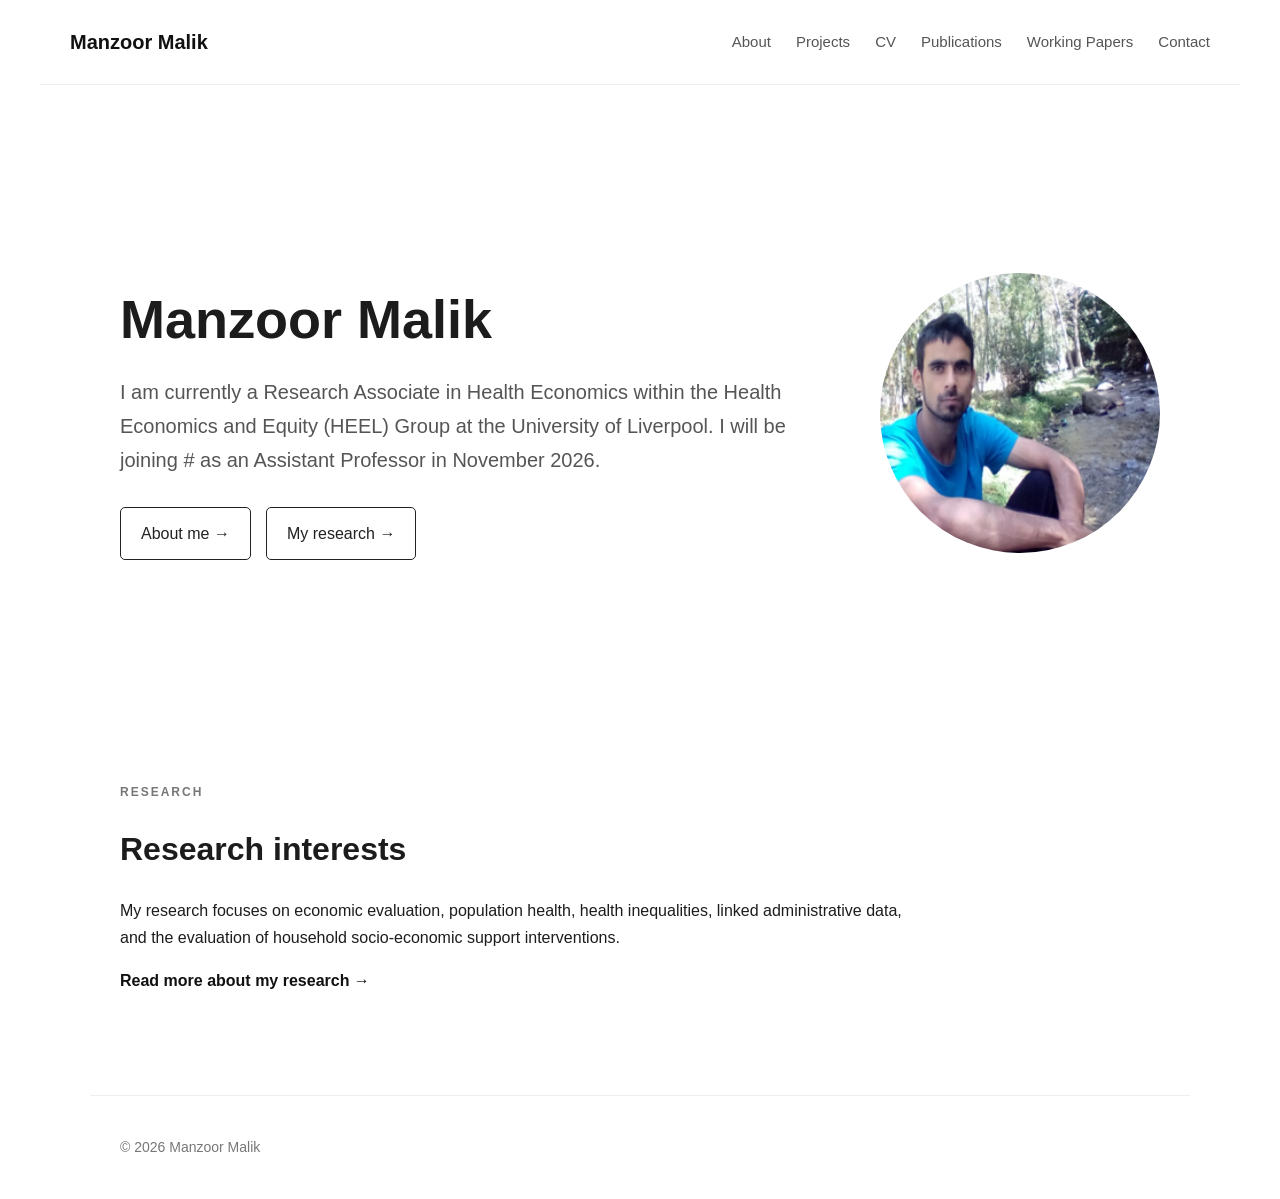
<file: index.html>
<!DOCTYPE html>
<html lang="en">

<head>
  <meta charset="UTF-8">
  <meta name="viewport" content="width=device-width, initial-scale=1.0">

  <title>Manzoor Malik | Research Assosciate</title>

  <link rel="stylesheet" href="style.css">
</head>

<body>

  <nav>
    <div class="nav-name">
      <a href="/">Manzoor Malik</a>
    </div>

    <div class="nav-links">
      <a href="about.html">About</a>
      <a href="projects.html">Projects</a>
      <a href="cv/Manzoor-Malik-CV.pdf" target="_blank">CV</a>
      <a href="publications.html">Publications</a>
      <a href="working-papers.html">Working Papers</a>
      <a href="contact.html">Contact</a>
    </div>
  </nav>


  <main>

    <section class="hero">

      <div class="hero-text">

        <p class="section-label"></p>

        <h1>Manzoor Malik</h1>

        <p class="intro">
          I am currently a Research Associate in Health Economics within the
          Health Economics and Equity (HEEL) Group at the University of Liverpool.
          I will be joining # as an Assistant Professor in
          November 2026.
        </p>

        <div class="buttons">
          <a href="about.html">About me →</a>
          <a href="projects.html">My research →</a>
        </div>

      </div>


      <div class="hero-photo">

        <img
          src="images/image.png"
          alt="Portrait of Manzoor Malik"
        >

      </div>

    </section>


    <section class="home-research">

      <p class="section-label">RESEARCH</p>

      <h2>Research interests</h2>

      <p>
        My research focuses on economic evaluation, population health,
        health inequalities, linked administrative data, and the evaluation
        of household socio-economic support interventions.
      </p>

      <a class="text-link" href="about.html">
        Read more about my research →
      </a>

    </section>

  </main>


  <footer>
    © 2026 Manzoor Malik
  </footer>

</body>
</html>
</file>
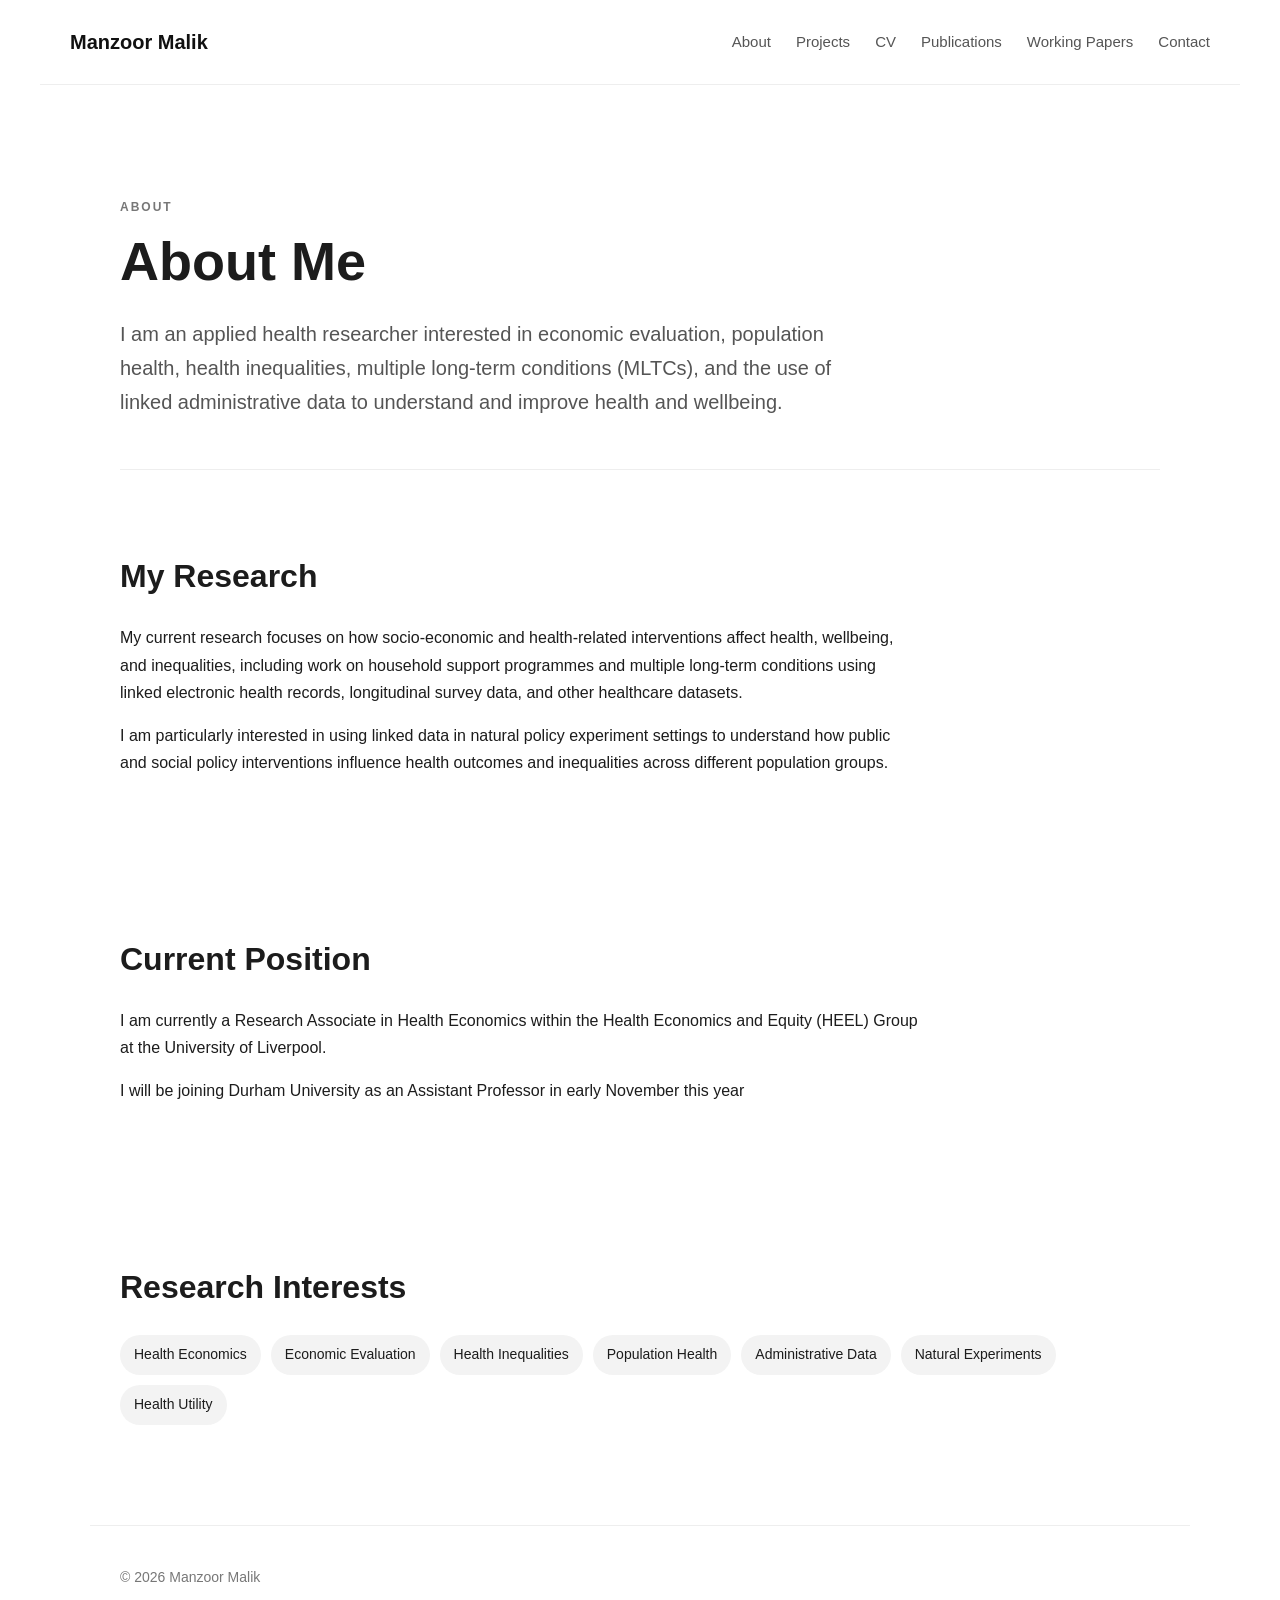
<file: about.html>
<!DOCTYPE html>
<html lang="en">

<head>
  <meta charset="UTF-8">
  <meta name="viewport" content="width=device-width, initial-scale=1.0">

  <title>About | Manzoor Malik</title>

  <link rel="stylesheet" href="style.css">
</head>

<body>

  <nav>

<div class="nav-name">
  <a href="/">Manzoor Malik</a>
</div>

    <div class="nav-links">
      <a href="about.html">About</a>
      <a href="projects.html">Projects</a>
      <a href="cv/Manzoor-Malik-CV.pdf" target="_blank">CV</a>
      <a href="publications.html">Publications</a>
      <a href="working-papers.html">Working Papers</a>
      <a href="contact.html">Contact</a>
    </div>

  </nav>


  <main>

    <section class="page-header">

      <p class="section-label">ABOUT</p>

      <h1>About Me</h1>

      <p class="intro">
       I am an applied health researcher interested in economic evaluation, population health, health inequalities,
        multiple long-term conditions (MLTCs), and the use of linked administrative data to understand 
        and improve health and wellbeing.
      </p>

    </section>


    <section>

      <h2>My Research</h2>

      <p>
       My current research focuses on how socio-economic and health-related interventions affect health, 
        wellbeing, and inequalities, including work on household support programmes and 
        multiple long-term conditions using linked electronic health records, 
        longitudinal survey data, and other healthcare datasets.
      </p>

      <p>
        I am particularly interested in using linked data in natural policy experiment settings
        to understand how public and social policy interventions 
        influence health outcomes and inequalities across different population groups.
      </p>

    </section>


    <section>

      <h2>Current Position</h2>

      <p>
        I am currently a Research Associate in Health Economics within the
        Health Economics and Equity (HEEL) Group at the University of Liverpool.
      </p>

      <p>
        I will be joining Durham University as an Assistant Professor in
        early November this year 
      </p>

    </section>


    <section>

      <h2>Research Interests</h2>

      <div class="interest-list">

        <span>Health Economics</span>
        <span>Economic Evaluation</span>
        <span>Health Inequalities</span>
        <span>Population Health</span>
        <span>Administrative Data</span>
        <span>Natural Experiments</span>
        <span>Health Utility</span>

      </div>

    </section>

  </main>


  <footer>
    © 2026 Manzoor Malik
  </footer>

</body>
</html>
</file>
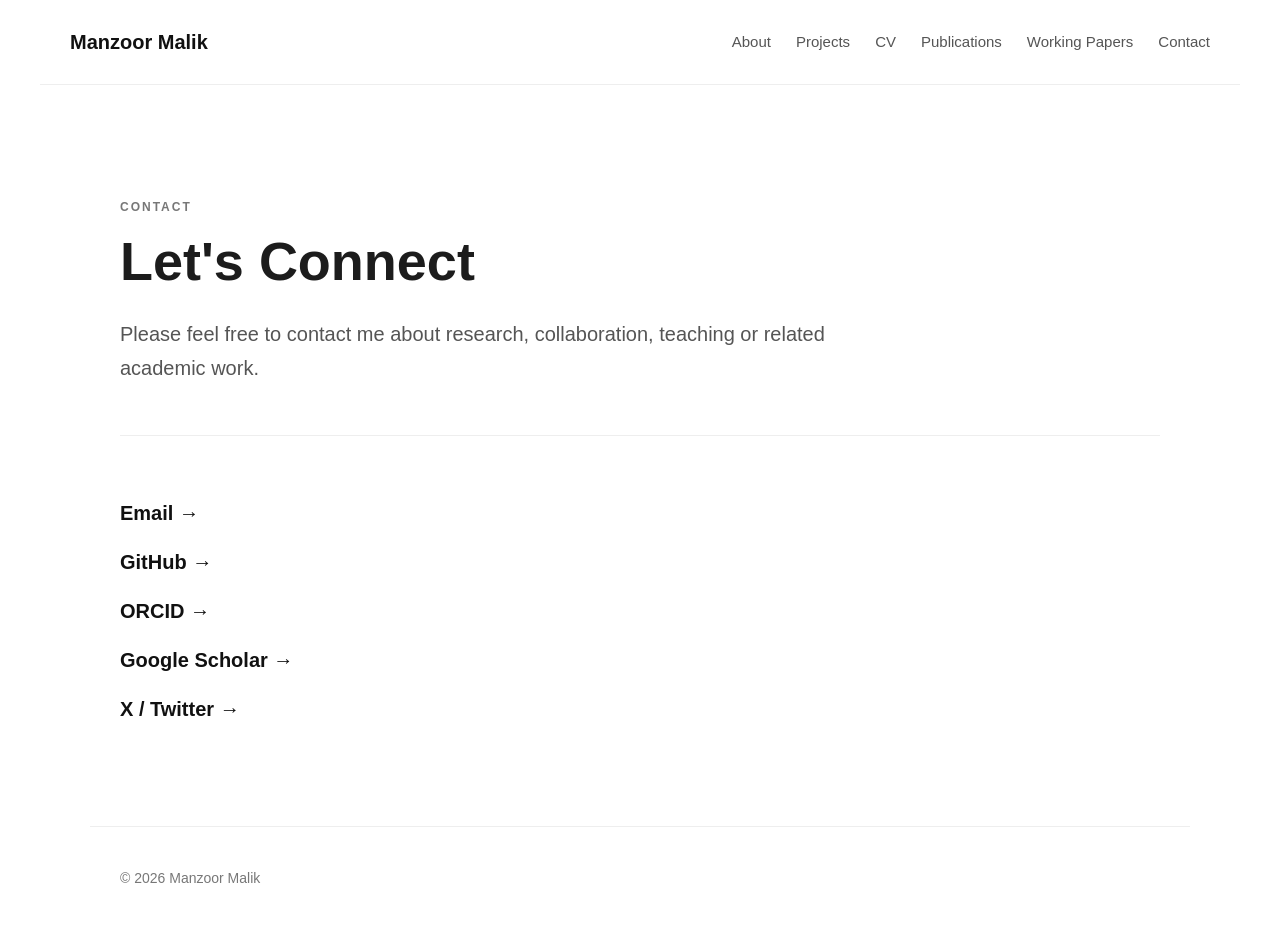
<file: contact.html>
<!DOCTYPE html>
<html lang="en">

<head>
  <meta charset="UTF-8">
  <meta name="viewport" content="width=device-width, initial-scale=1.0">

  <title>Contact | Manzoor Malik</title>

  <link rel="stylesheet" href="style.css">
</head>

<body>

  <nav>

    <div class="nav-name">
      <a href="/">Manzoor Malik</a>
    </div>

    <div class="nav-links">
      <a href="about.html">About</a>
      <a href="projects.html">Projects</a>
      <a href="cv/Manzoor-Malik-CV.pdf" target="_blank">CV</a>
      <a href="publications.html">Publications</a>
      <a href="working-papers.html">Working Papers</a>
      <a href="contact.html">Contact</a>
    </div>

  </nav>


  <main>

    <section class="page-header">

      <p class="section-label">CONTACT</p>

      <h1>Let's Connect</h1>

      <p class="intro">
        Please feel free to contact me about research, collaboration,
        teaching or related academic work.
      </p>

    </section>


    <section>

      <div class="contact-links">

        <a
          href="mailto:munzirm@liverpool.ac.uk"
        >
          Email →
        </a>


        <a
          href="https://github.com/ManzirM"
          target="_blank"
          rel="noopener noreferrer"
        >
          GitHub →
        </a>


        <a
          href="https://orcid.org/0000-0002-5746-790X"
          target="_blank"
          rel="noopener noreferrer"
        >
          ORCID →
        </a>


        <a
          href="https://scholar.google.com/citations?user=gjw7LfEAAAAJ&hl=en"
          target="_blank"
          rel="noopener noreferrer"
        >
          Google Scholar →
        </a>


        <a
          href="YOUR-X-URL"
          target="_blank"
          rel="noopener noreferrer"
        >
          X / Twitter →
        </a>

      </div>

    </section>

  </main>


  <footer>
    © 2026 Manzoor Malik
  </footer>

</body>
</html>
</file>
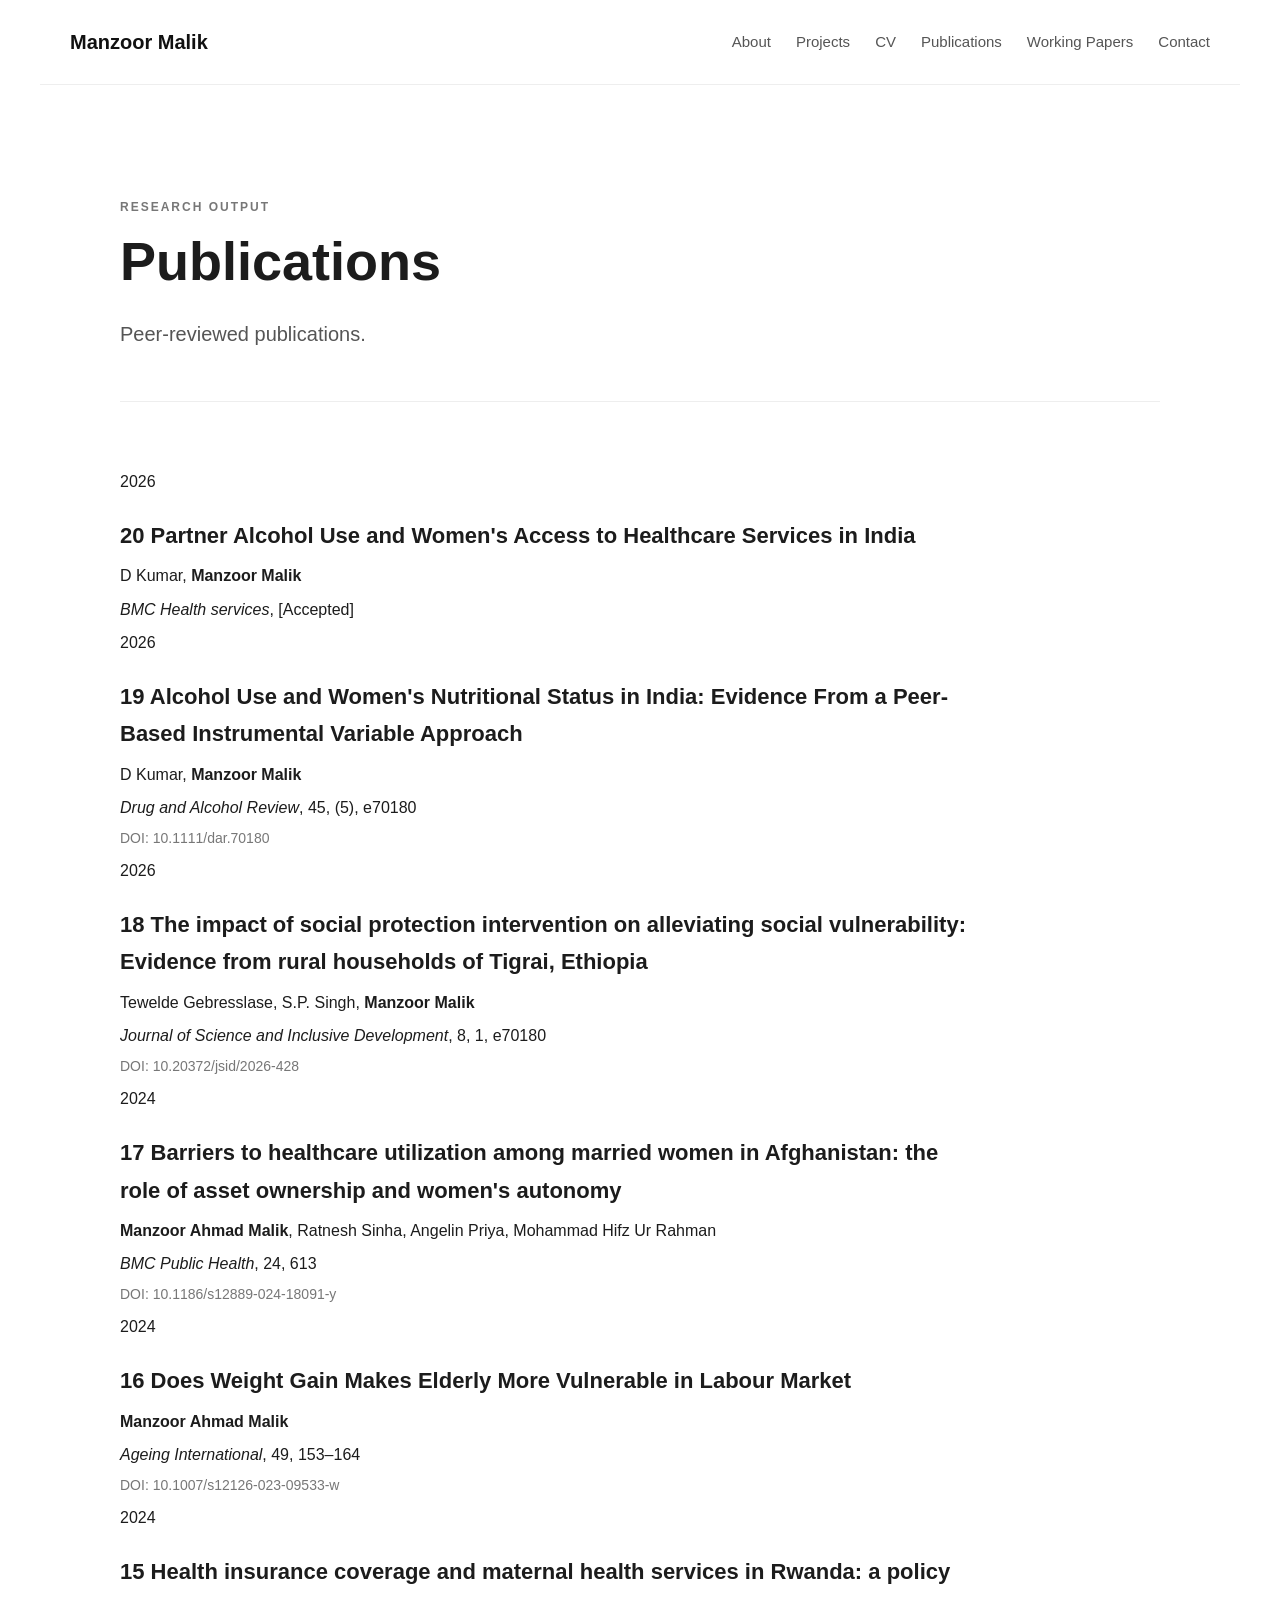
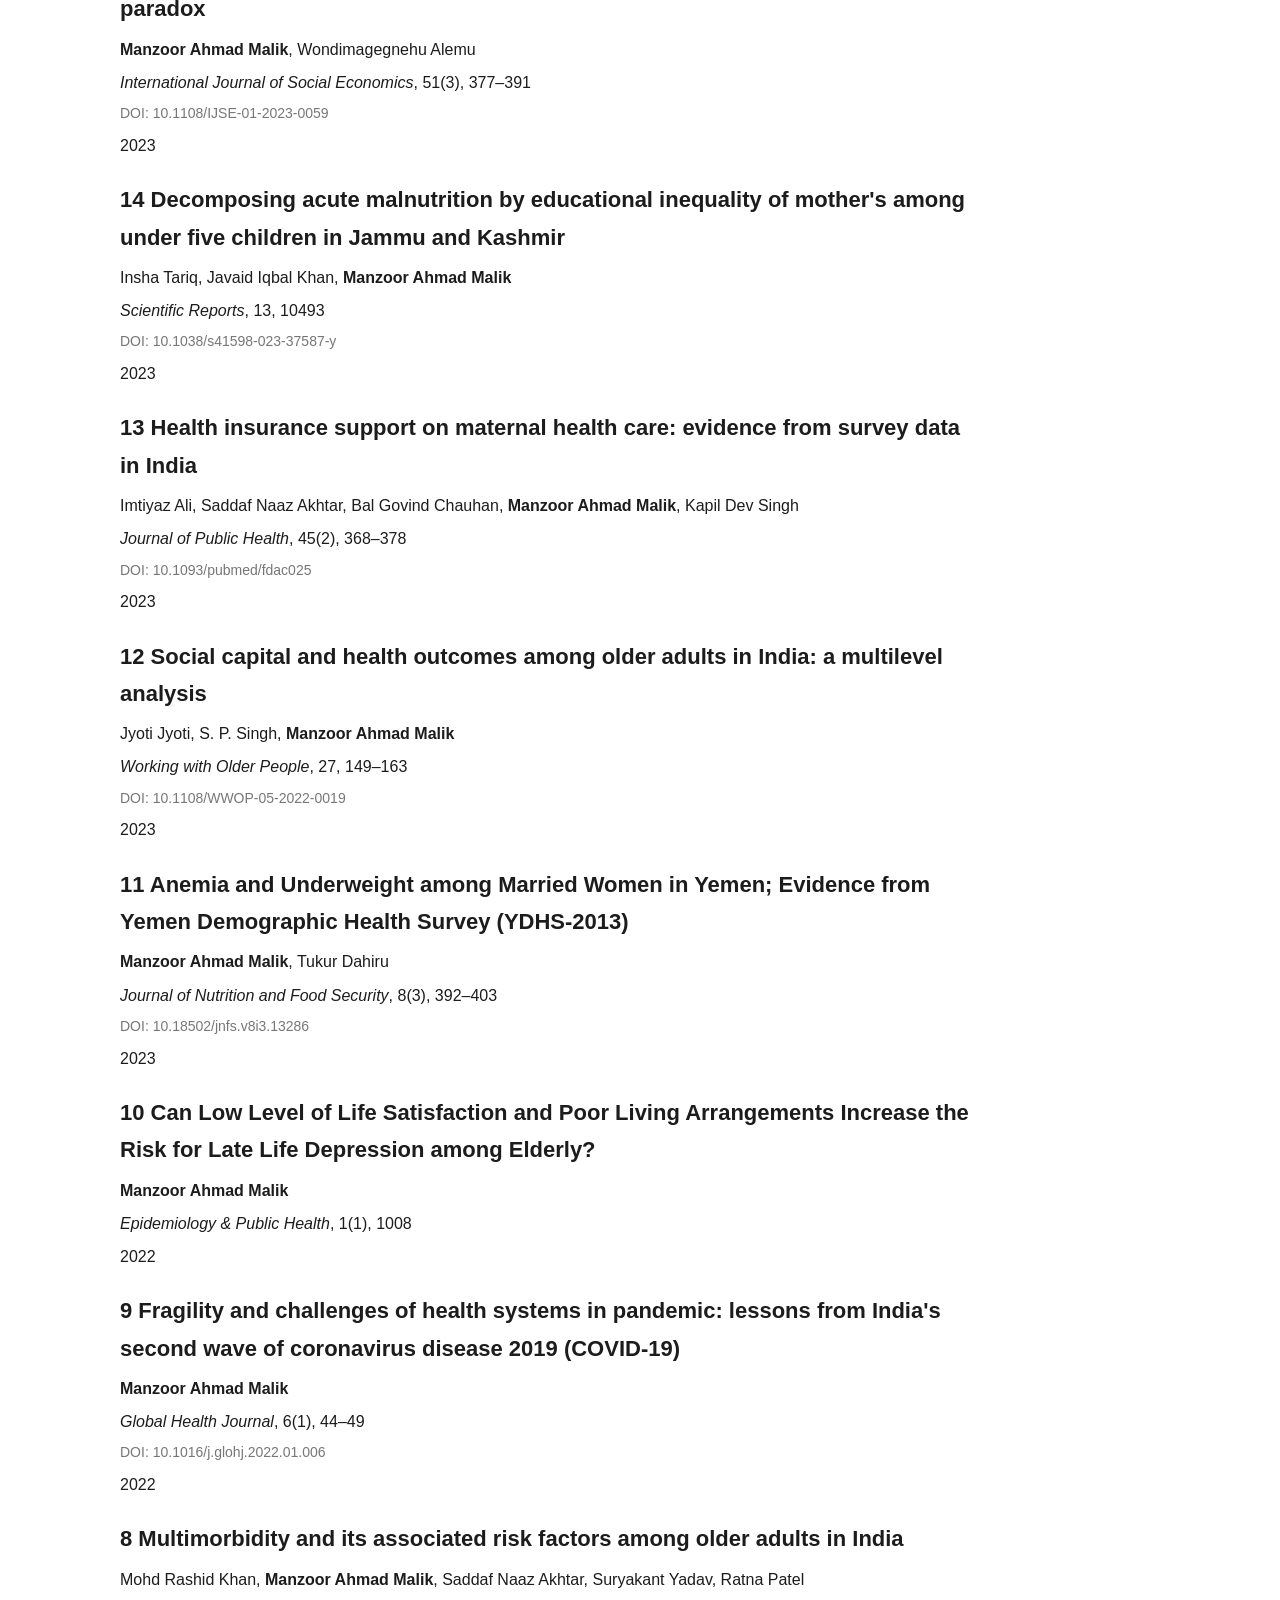
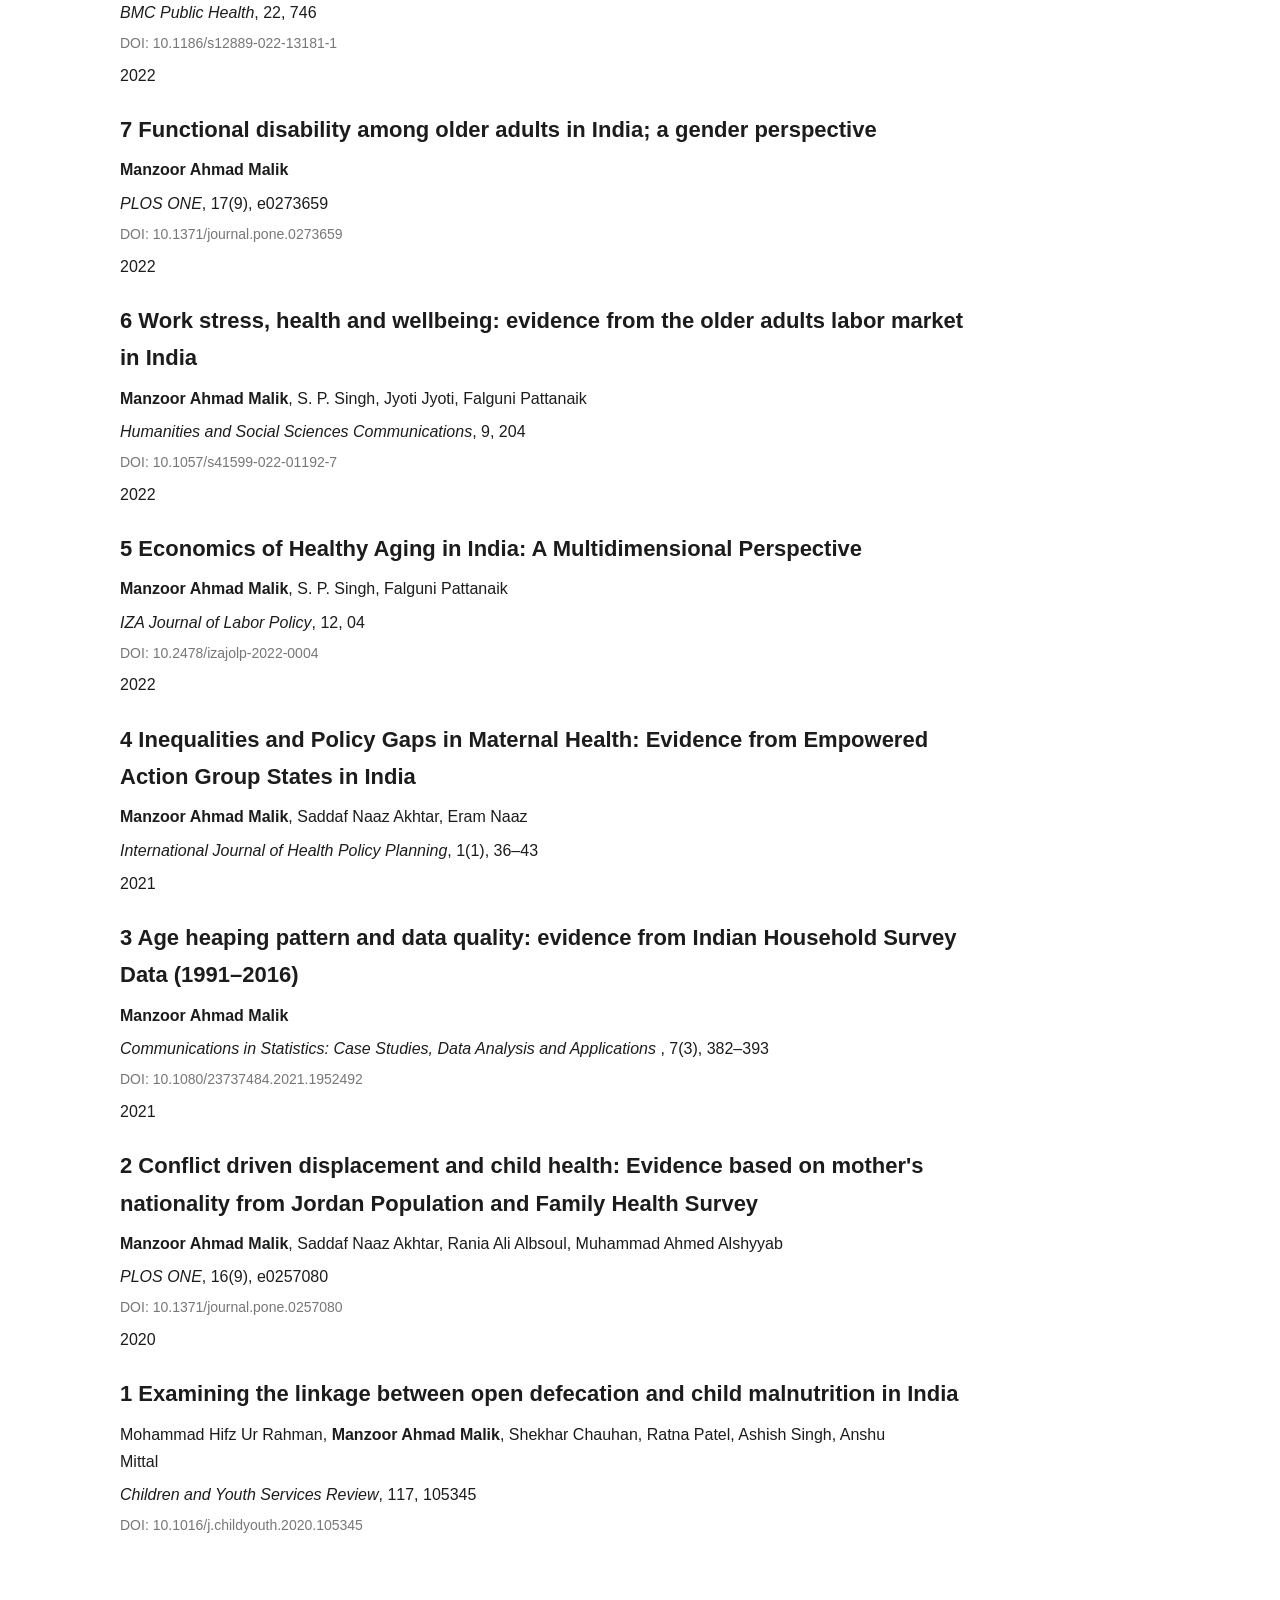
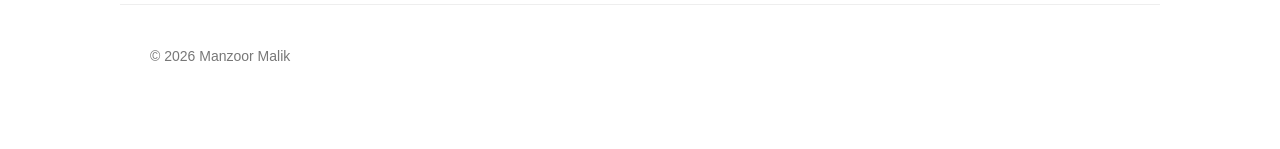
<file: publications.html>
<!DOCTYPE html>
<html lang="en">

<head>
  <meta charset="UTF-8">
  <meta name="viewport" content="width=device-width, initial-scale=1.0">

  <title>Publications | Manzoor Malik</title>

  <link rel="stylesheet" href="style.css">
</head>

<body>

  <nav>

    <div class="nav-name">
      <a href="/">Manzoor Malik</a>
    </div>

    <div class="nav-links">
      <a href="about.html">About</a>
      <a href="projects.html">Projects</a>
      <a href="cv/Manzoor-Malik-CV.pdf" target="_blank">CV</a>
      <a href="publications.html">Publications</a>
      <a href="working-papers.html">Working Papers</a>
      <a href="contact.html">Contact</a>
    </div>

  </nav>


  <main>

    <section class="page-header">

      <p class="section-label">RESEARCH OUTPUT</p>

      <h1>Publications</h1>

      <p class="intro">
        Peer-reviewed publications.
      </p>

    </section>


    <section>
  <!-- ==================== 2026 ==================== -->

<div class="publication">

    <p class="publication-year">2026</p>

    <h3>
    20  Partner Alcohol Use and Women's Access to Healthcare Services in India
    </h3>

    <p>
      D Kumar, <strong>Manzoor Malik</strong>
    </p>

    <p>
      <em>BMC Health services</em>, [Accepted]
    </p>

    <p class="publication-doi">
      
    </p>

  </div>
  <div class="publication">

    <p class="publication-year">2026</p>

    <h3>
    19  Alcohol Use and Women's Nutritional Status in India: Evidence From a Peer‐Based Instrumental Variable Approach
    </h3>

    <p>
      D Kumar, <strong>Manzoor Malik</strong>
    </p>

    <p>
      <em>Drug and Alcohol Review</em>, 45, (5),  e70180
    </p>

    <p class="publication-doi">
      DOI: 10.1111/dar.70180
    </p>
    
  </div>

 <div class="publication">

    <p class="publication-year">2026</p>

    <h3>
   18   The impact of social protection intervention on alleviating social vulnerability: Evidence from rural households of Tigrai, Ethiopia
    </h3>

    <p>
      Tewelde Gebresslase, S.P. Singh, <strong>Manzoor Malik</strong>
    </p>
    <p>
      <em>Journal of Science and Inclusive Development</em>, 8, 1,  e70180
    </p>

    <p class="publication-doi">
      DOI: 10.20372/jsid/2026-428
    </p>
    
  </div>


  <!-- ==================== 2024 ==================== -->

  <div class="publication">

    <p class="publication-year">2024</p>

    <h3>
   17   Barriers to healthcare utilization among married women in Afghanistan:
      the role of asset ownership and women's autonomy
    </h3>

    <p>
      <strong>Manzoor Ahmad Malik</strong>, Ratnesh Sinha,
      Angelin Priya, Mohammad Hifz Ur Rahman
    </p>

    <p>
      <em>BMC Public Health</em>, 24, 613
    </p>

    <p class="publication-doi">
      DOI: 10.1186/s12889-024-18091-y
    </p>

  </div>


  <div class="publication">

    <p class="publication-year">2024</p>

    <h3>
  16    Does Weight Gain Makes Elderly More Vulnerable in Labour Market
    </h3>

    <p>
      <strong>Manzoor Ahmad Malik</strong>
    </p>

    <p>
      <em>Ageing International</em>, 49, 153–164
    </p>

    <p class="publication-doi">
      DOI: 10.1007/s12126-023-09533-w
    </p>

  </div>


  <div class="publication">

    <p class="publication-year">2024</p>

    <h3>
   15   Health insurance coverage and maternal health services in Rwanda:
      a policy paradox
    </h3>

    <p>
      <strong>Manzoor Ahmad Malik</strong>, Wondimagegnehu Alemu
    </p>

    <p>
      <em>International Journal of Social Economics</em>,
      51(3), 377–391
    </p>

    <p class="publication-doi">
      DOI: 10.1108/IJSE-01-2023-0059
    </p>

  </div>


  <!-- ==================== 2023 ==================== -->

  <div class="publication">

    <p class="publication-year">2023</p>

    <h3>
   14  Decomposing acute malnutrition by educational inequality of mother's
      among under five children in Jammu and Kashmir
    </h3>

    <p>
      Insha Tariq, Javaid Iqbal Khan,
      <strong>Manzoor Ahmad Malik</strong>
    </p>

    <p>
      <em>Scientific Reports</em>, 13, 10493
    </p>

    <p class="publication-doi">
      DOI: 10.1038/s41598-023-37587-y
    </p>

  </div>


  <div class="publication">

    <p class="publication-year">2023</p>

    <h3>
   13  Health insurance support on maternal health care:
      evidence from survey data in India
    </h3>

    <p>
      Imtiyaz Ali, Saddaf Naaz Akhtar, Bal Govind Chauhan,
      <strong>Manzoor Ahmad Malik</strong>, Kapil Dev Singh
    </p>

    <p>
      <em>Journal of Public Health</em>, 45(2), 368–378
    </p>

    <p class="publication-doi">
      DOI: 10.1093/pubmed/fdac025
    </p>

  </div>


  <div class="publication">

    <p class="publication-year">2023</p>

    <h3>
    12  Social capital and health outcomes among older adults in India:
      a multilevel analysis
    </h3>

    <p>
      Jyoti Jyoti, S. P. Singh, <strong>Manzoor Ahmad Malik</strong>
    </p>

    <p>
      <em>Working with Older People</em>, 27, 149–163
    </p>

    <p class="publication-doi">
      DOI: 10.1108/WWOP-05-2022-0019
    </p>

  </div>


  <div class="publication">

    <p class="publication-year">2023</p>

    <h3>
    11  Anemia and Underweight among Married Women in Yemen;
      Evidence from Yemen Demographic Health Survey (YDHS-2013)
    </h3>

    <p>
      <strong>Manzoor Ahmad Malik</strong>, Tukur Dahiru
    </p>

    <p>
      <em>Journal of Nutrition and Food Security</em>,
      8(3), 392–403
    </p>

    <p class="publication-doi">
      DOI: 10.18502/jnfs.v8i3.13286
    </p>

  </div>


  <div class="publication">

    <p class="publication-year">2023</p>

    <h3>
   10   Can Low Level of Life Satisfaction and Poor Living Arrangements
      Increase the Risk for Late Life Depression among Elderly?
    </h3>

    <p>
      <strong>Manzoor Ahmad Malik</strong>
    </p>

    <p>
      <em>Epidemiology &amp; Public Health</em>, 1(1), 1008
    </p>

  </div>


  <!-- ==================== 2022 ==================== -->

  <div class="publication">

    <p class="publication-year">2022</p>

    <h3>
   9   Fragility and challenges of health systems in pandemic:
      lessons from India's second wave of coronavirus disease 2019 (COVID-19)
    </h3>

    <p>
      <strong>Manzoor Ahmad Malik</strong>
    </p>

    <p>
      <em>Global Health Journal</em>, 6(1), 44–49
    </p>

    <p class="publication-doi">
      DOI: 10.1016/j.glohj.2022.01.006
    </p>

  </div>


  <div class="publication">

    <p class="publication-year">2022</p>

    <h3>
   8   Multimorbidity and its associated risk factors among older adults
      in India
    </h3>

    <p>
      Mohd Rashid Khan, <strong>Manzoor Ahmad Malik</strong>,
      Saddaf Naaz Akhtar, Suryakant Yadav, Ratna Patel
    </p>

    <p>
      <em>BMC Public Health</em>, 22, 746
    </p>

    <p class="publication-doi">
      DOI: 10.1186/s12889-022-13181-1
    </p>

  </div>


  <div class="publication">

    <p class="publication-year">2022</p>

    <h3>
   7   Functional disability among older adults in India;
      a gender perspective
    </h3>

    <p>
      <strong>Manzoor Ahmad Malik</strong>
    </p>

    <p>
      <em>PLOS ONE</em>, 17(9), e0273659
    </p>

    <p class="publication-doi">
      DOI: 10.1371/journal.pone.0273659
    </p>

  </div>


  <div class="publication">

    <p class="publication-year">2022</p>

    <h3>
    6  Work stress, health and wellbeing:
      evidence from the older adults labor market in India
    </h3>

    <p>
      <strong>Manzoor Ahmad Malik</strong>, S. P. Singh,
      Jyoti Jyoti, Falguni Pattanaik
    </p>

    <p>
      <em>Humanities and Social Sciences Communications</em>,
      9, 204
    </p>

    <p class="publication-doi">
      DOI: 10.1057/s41599-022-01192-7
    </p>

  </div>


  <div class="publication">

    <p class="publication-year">2022</p>

    <h3>
    5  Economics of Healthy Aging in India:
      A Multidimensional Perspective
    </h3>

    <p>
      <strong>Manzoor Ahmad Malik</strong>, S. P. Singh,
      Falguni Pattanaik
    </p>

    <p>
      <em>IZA Journal of Labor Policy</em>, 12, 04
    </p>

    <p class="publication-doi">
      DOI: 10.2478/izajolp-2022-0004
    </p>

  </div>


  <div class="publication">

    <p class="publication-year">2022</p>

    <h3>
    4  Inequalities and Policy Gaps in Maternal Health:
      Evidence from Empowered Action Group States in India
    </h3>

    <p>
      <strong>Manzoor Ahmad Malik</strong>, Saddaf Naaz Akhtar,
      Eram Naaz
    </p>

    <p>
      <em>International Journal of Health Policy Planning</em>,
      1(1), 36–43
    </p>

  </div>


  <!-- ==================== 2021 ==================== -->

  <div class="publication">

    <p class="publication-year">2021</p>

    <h3>
    3  Age heaping pattern and data quality:
      evidence from Indian Household Survey Data (1991–2016)
    </h3>

    <p>
      <strong>Manzoor Ahmad Malik</strong>
    </p>

    <p>
      <em>
        Communications in Statistics: Case Studies,
        Data Analysis and Applications
      </em>,
      7(3), 382–393
    </p>

    <p class="publication-doi">
      DOI: 10.1080/23737484.2021.1952492
    </p>

  </div>


  <div class="publication">

    <p class="publication-year">2021</p>

    <h3>
     2 Conflict driven displacement and child health:
      Evidence based on mother's nationality from Jordan Population
      and Family Health Survey
    </h3>

    <p>
      <strong>Manzoor Ahmad Malik</strong>, Saddaf Naaz Akhtar,
      Rania Ali Albsoul, Muhammad Ahmed Alshyyab
    </p>

    <p>
      <em>PLOS ONE</em>, 16(9), e0257080
    </p>

    <p class="publication-doi">
      DOI: 10.1371/journal.pone.0257080
    </p>

  </div>


  <!-- ==================== 2020 ==================== -->

  <div class="publication">

    <p class="publication-year">2020</p>

    <h3>
     1 Examining the linkage between open defecation and
      child malnutrition in India
    </h3>

    <p>
      Mohammad Hifz Ur Rahman, <strong>Manzoor Ahmad Malik</strong>,
      Shekhar Chauhan, Ratna Patel, Ashish Singh, Anshu Mittal
    </p>

    <p>
      <em>Children and Youth Services Review</em>,
      117, 105345
    </p>

    <p class="publication-doi">
      DOI: 10.1016/j.childyouth.2020.105345
    </p>

  </div>

</section>

  <footer>
    © 2026 Manzoor Malik
  </footer>

</body>
</html>
</file>
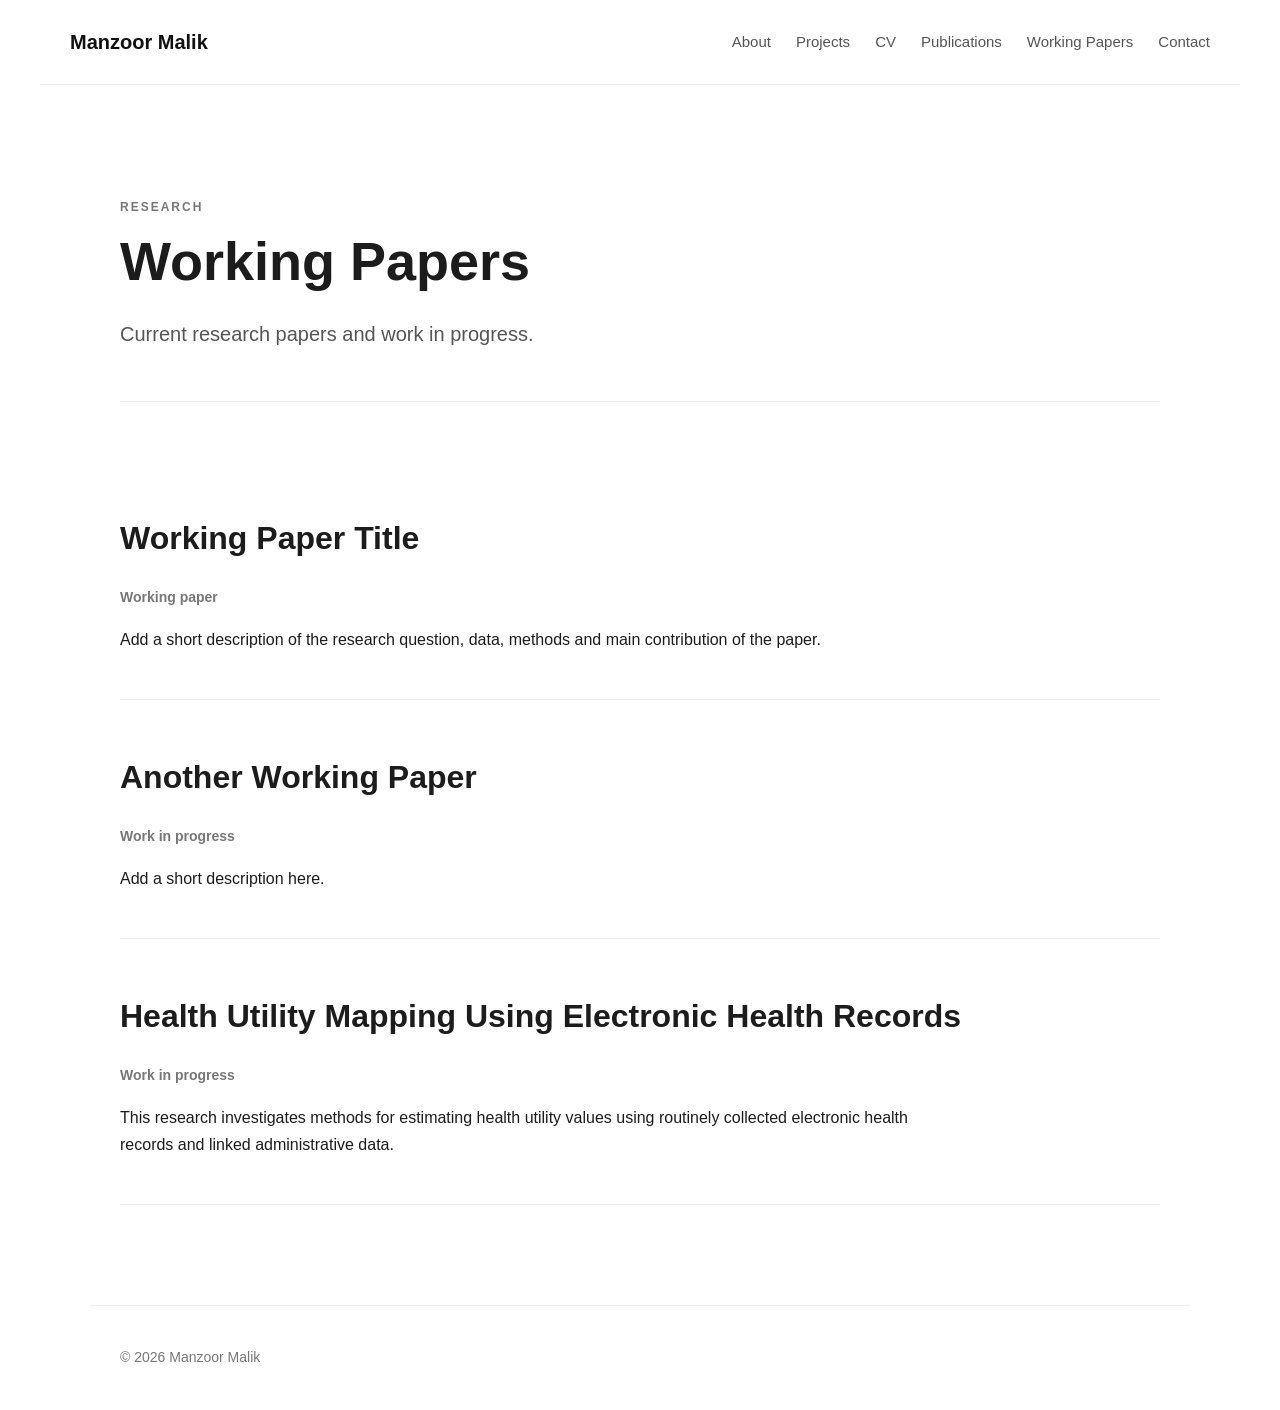
<file: workingpapers.html>
<!DOCTYPE html>
<html lang="en">

<head>
  <meta charset="UTF-8">
  <meta name="viewport" content="width=device-width, initial-scale=1.0">

  <title>Working Papers | Manzoor Malik</title>

  <link rel="stylesheet" href="style.css">
</head>

<body>

  <nav>

    <div class="nav-name">
      <a href="/">Manzoor Malik</a>
    </div>

    <div class="nav-links">
      <a href="about.html">About</a>
      <a href="projects.html">Projects</a>
      <a href="cv/Manzoor-Malik-CV.pdf" target="_blank">CV</a>
      <a href="publications.html">Publications</a>
      <a href="working-papers.html">Working Papers</a>
      <a href="contact.html">Contact</a>
    </div>

  </nav>


  <main>

    <section class="page-header">

      <p class="section-label">RESEARCH</p>

      <h1>Working Papers</h1>

      <p class="intro">
        Current research papers and work in progress.
      </p>

    </section>


    <section>

      <div class="paper">

        <h2>Working Paper Title</h2>

        <p class="paper-status">
          Working paper
        </p>

        <p>
          Add a short description of the research question,
          data, methods and main contribution of the paper.
        </p>

      </div>


      <div class="paper">

        <h2>Another Working Paper</h2>

        <p class="paper-status">
          Work in progress
        </p>

        <p>
          Add a short description here.
        </p>

      </div>


      <div class="paper">

        <h2>Health Utility Mapping Using Electronic Health Records</h2>

        <p class="paper-status">
          Work in progress
        </p>

        <p>
          This research investigates methods for estimating health utility
          values using routinely collected electronic health records and
          linked administrative data.
        </p>

      </div>

    </section>

  </main>


  <footer>
    © 2026 Manzoor Malik
  </footer>

</body>
</html>
</file>
<file: style.css>
* {
  box-sizing: border-box;
}

html {
  scroll-behavior: smooth;
}

body {
  margin: 0;
  font-family: Arial, Helvetica, sans-serif;
  color: #1c1c1c;
  background: #ffffff;
  line-height: 1.7;
}


/* --------------------
   NAVIGATION
-------------------- */

nav {
  max-width: 1200px;
  margin: auto;
  padding: 25px 30px;

  display: flex;
  justify-content: space-between;
  align-items: center;

  border-bottom: 1px solid #eeeeee;
}

.nav-name a {
  font-size: 20px;
  font-weight: 700;
  color: #111111;
  text-decoration: none;
}

.nav-links {
  display: flex;
  gap: 25px;
}

.nav-links a {
  color: #555555;
  text-decoration: none;
  font-size: 15px;
}

.nav-links a:hover {
  color: #000000;
}


/* --------------------
   MAIN
-------------------- */

main {
  max-width: 1100px;
  margin: auto;
  padding: 40px 30px;
}

section {
  padding: 60px 0;
}

.section-label {
  text-transform: uppercase;
  letter-spacing: 2px;
  font-size: 12px;
  font-weight: bold;
  color: #777777;
}

h1 {
  font-size: 54px;
  line-height: 1.1;
  margin: 15px 0 25px;
}

h2 {
  font-size: 32px;
  line-height: 1.3;
}

h3 {
  font-size: 22px;
}

p {
  max-width: 800px;
}

.intro {
  font-size: 20px;
  color: #555555;
  max-width: 720px;
}


/* --------------------
   HOME HERO
-------------------- */

.hero {
  min-height: 65vh;

  display: flex;
  justify-content: space-between;
  align-items: center;

  gap: 70px;
}

.hero-text {
  flex: 1;
}

.hero-photo {
  flex-shrink: 0;
}

.hero-photo img {
  width: 280px;
  height: 280px;

  object-fit: cover;

  border-radius: 50%;
}


/* --------------------
   LINKS / BUTTONS
-------------------- */

.buttons {
  display: flex;
  gap: 15px;
  margin-top: 30px;
}

.buttons a,
.button-link {
  display: inline-block;

  padding: 12px 20px;

  border: 1px solid #222222;

  color: #222222;
  text-decoration: none;

  border-radius: 5px;
}

.buttons a:hover,
.button-link:hover {
  background: #222222;
  color: #ffffff;
}

.text-link {
  color: #111111;
  font-weight: bold;
  text-decoration: none;
}


/* --------------------
   PAGE HEADER
-------------------- */

.page-header {
  padding-bottom: 30px;
  border-bottom: 1px solid #eeeeee;
}


/* --------------------
   PROJECTS
-------------------- */

.projects {
  display: flex;
  flex-direction: column;
  gap: 50px;
}

.project {
  width: 100%;
  padding: 40px;
  border: 1px solid #e5e5e5;
  border-radius: 10px;
  background: #ffffff;
}

.project h2 {
  margin-top: 0;
  margin-bottom: 20px;
  font-size: 32px;
}

.project p {
  max-width: 850px;
  margin-bottom: 20px;
}

.project a {
  color: #111111;
  font-weight: bold;
  text-decoration: none;
}


/* SINGLE PROJECT IMAGE */

.project-image {
  display: block;

  width: 100%;
  max-width: 750px;
  max-height: 380px;

  object-fit: contain;

  margin: 30px auto 10px;

  border-radius: 6px;
}


/* MULTIPLE PROJECT IMAGES */

.project-gallery {
  display: grid;
  grid-template-columns: repeat(2, 1fr);

  gap: 20px;

  margin-top: 30px;
}

.project-gallery img {
  width: 100%;
  height: 260px;

  object-fit: contain;

  border-radius: 6px;

  background: #fafafa;
}

.publication-doi {
  font-size: 14px;
  color: #777777;
  margin-top: 8px;
}

.publication h3 {
  max-width: 850px;
  margin-bottom: 8px;
}

.publication p {
  margin-top: 6px;
  margin-bottom: 6px;
}


/* --------------------
   WORKING PAPERS
-------------------- */

.paper {
  padding: 30px 0;
  border-bottom: 1px solid #eeeeee;
}

.paper-status {
  color: #777777;
  font-size: 14px;
  font-weight: bold;
}


/* --------------------
   RESEARCH INTERESTS
-------------------- */

.interest-list {
  display: flex;
  flex-wrap: wrap;
  gap: 10px;
}

.interest-list span {
  padding: 8px 14px;

  background: #f3f3f3;

  border-radius: 20px;

  font-size: 14px;
}


/* --------------------
   CONTACT
-------------------- */

.contact-links {
  display: flex;
  flex-direction: column;
  gap: 15px;
}

.contact-links a {
  font-size: 20px;
  color: #111111;
  text-decoration: none;
  font-weight: bold;
}


/* --------------------
   FOOTER
-------------------- */

footer {
  max-width: 1100px;

  margin: auto;
  padding: 40px 30px;

  border-top: 1px solid #eeeeee;

  color: #777777;
  font-size: 14px;
}


/* --------------------
   MOBILE
-------------------- */

@media (max-width: 800px) {

  nav {
    flex-direction: column;
    align-items: flex-start;
    gap: 15px;
  }

  .nav-links {
    flex-wrap: wrap;
    gap: 12px 18px;
  }

  .hero {
    flex-direction: column-reverse;
    align-items: flex-start;
    min-height: auto;
  }

  .hero-photo img {
    width: 200px;
    height: 200px;
  }

  h1 {
    font-size: 40px;
  }

  .projects {
    grid-template-columns: 1fr;
  }

}
</file>
